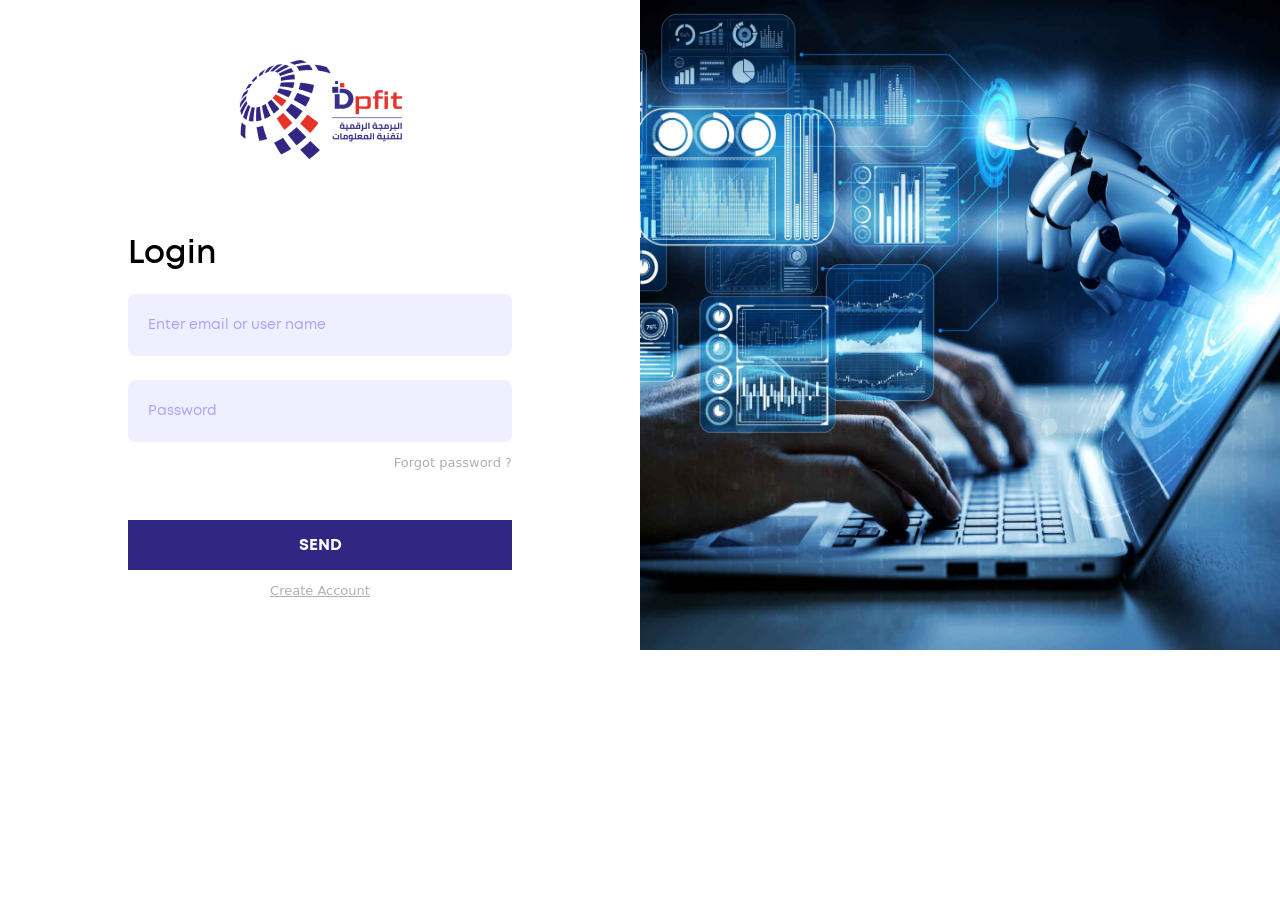
<file: signin.html>
<!DOCTYPE html>
<html lang="en">
    <head>
        <meta charset="utf-8">
        <meta http-equiv="Content-Type" content="text/html; charset=UTF-8">
        <meta http-equiv="X-UA-Compatible" content="IE=edge">
        <meta name="viewport" content="width=device-width, initial-scale=1, shrink-to-fit=no">
        <meta name="author" content="">
        <title>Dpfit | Software Services</title>
        <link rel="icon" type="image/x-icon" href="assets/images/favicon.ico">
        <!----------------------------------- Bootstrap ---------------------------------------->
        <link rel="stylesheet" href="assets/vendor/bootstrap/css/bootstrap.min.css" />
        <!----------------------------------- Bootstrap Select --------------------------------->
        <link rel="stylesheet" href="assets/vendor/bootstrap-select/css/bootstrap-select.min.css" />
        <!----------------------------------- Owl Carousel ------------------------------------->
        <link rel="stylesheet" href="assets/vendor/owlcarousel/css/owl.carousel.min.css">
        <link rel="stylesheet" href="assets/vendor/owlcarousel/css/owl.theme.default.min.css">
        <!----------------------------------- Main --------------------------------------------->
        <link rel="stylesheet" href="assets/css/main.css" />
    </head>
    <body>
        <!-- Preloader -->
        <div class="preloader"></div>

        <!-- Main -->
        <main>
            <div class="authentication signin">
                <div class="left">
                    <div class="auth-area mt-60 mb-5">
                        <div class="logo text-center">
                            <img src="./assets/images/logo/auth-logo.png" />
                        </div>
                        <h2>Login</h2>
                        <form class="auth">
                            <div class="input-group mb-4">
                                <input type="text" class="form-control auth" placeholder="Enter email or user name" aria-label="username">
                            </div>
                            <div class="input-group mb-2">
                                <input type="password" class="form-control auth" placeholder="Password" aria-label="password">
                            </div>
                            <div class="link forgot">
                                <a href="#">Forgot password ?</a>
                            </div>
                            <a class="btn btn-primary blue full mb-2">Send</a>
                        </form>
                        <div class="link text-center create">
                            <a href="#">Create Account</a>
                        </div>
                    </div>
                </div>
                <div class="right">
                    <img src="./assets/images/auth-img.png" class="w-100" />
                </div>
            </div>
        </main>

        <!------------------------------ JQuery ------------------------------------>
        <script type="text/javascript" src="assets/vendor/jquery/js/jquery-3.6.1.min.js"></script>
        <!------------------------------ Bootstrap --------------------------------->
        <script type="text/javascript" src="assets/vendor/bootstrap/js/bootstrap.bundle.min.js"></script>
        <!------------------------------ Lazyload ---------------------------------->
        <script type="text/javascript" src="assets/vendor/lazyload/js//lazyload.min.js"></script>
        <!------------------------------ Bootstrap Select -------------------------->
        <script type="text/javascript" src="assets/vendor/bootstrap-select/js/bootstrap-select.min.js"></script>
        <!------------------------------ Owl Carousel ------------------------------>
        <script type="text/javascript" src="assets/vendor/owlcarousel/js/owl.carousel.min.js"></script>
        <!------------------------------- Main ------------------------------------->
        <script type="text/javascript" src="assets/js/main.js"></script>
    </body>
</html>
</file>
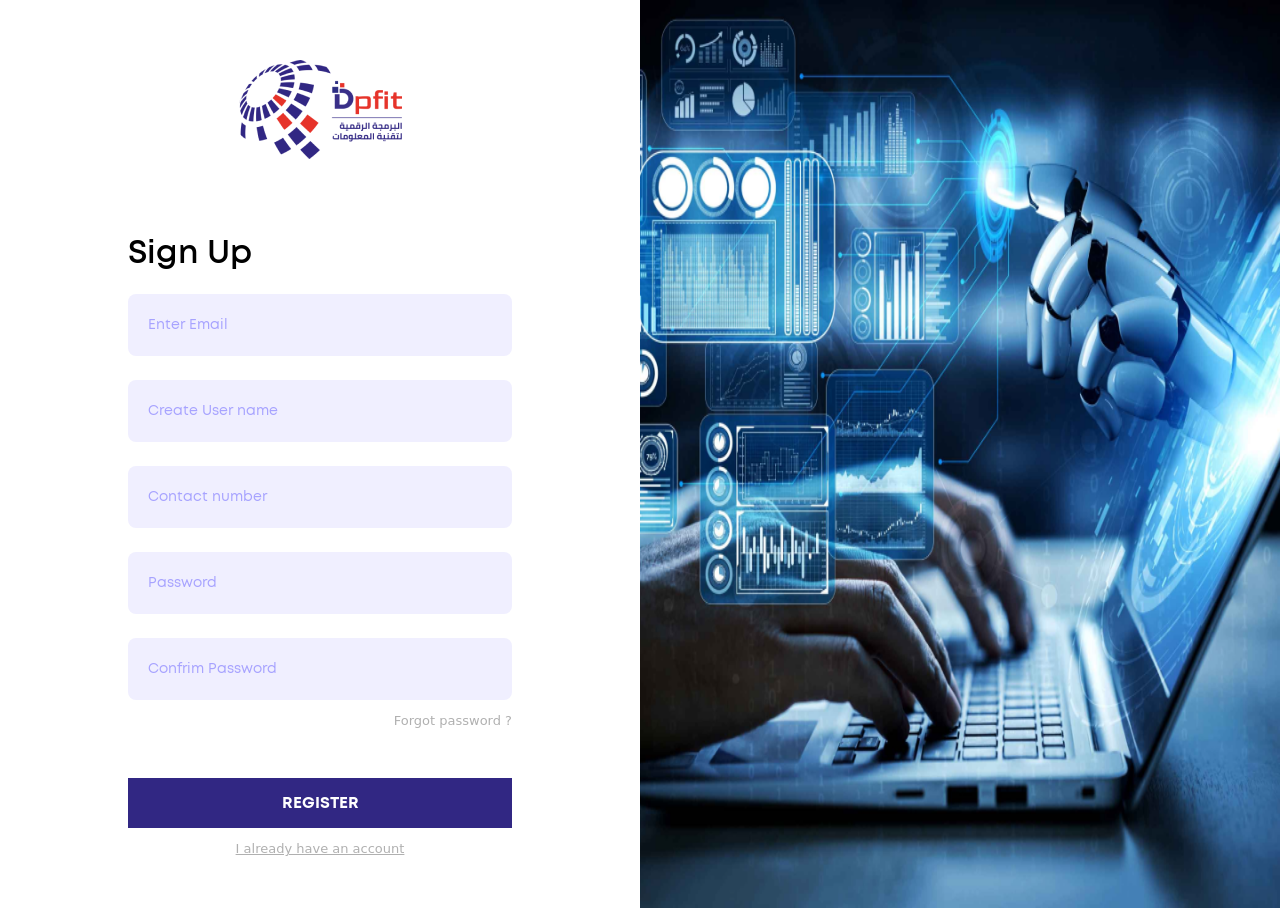
<file: signup.html>
<!DOCTYPE html>
<html lang="en">
    <head>
        <meta charset="utf-8">
        <meta http-equiv="Content-Type" content="text/html; charset=UTF-8">
        <meta http-equiv="X-UA-Compatible" content="IE=edge">
        <meta name="viewport" content="width=device-width, initial-scale=1, shrink-to-fit=no">
        <meta name="author" content="">
        <title>Dpfit | Software Services</title>
        <link rel="icon" type="image/x-icon" href="assets/images/favicon.ico">
        <!----------------------------------- Bootstrap ---------------------------------------->
        <link rel="stylesheet" href="assets/vendor/bootstrap/css/bootstrap.min.css" />
        <!----------------------------------- Bootstrap Select --------------------------------->
        <link rel="stylesheet" href="assets/vendor/bootstrap-select/css/bootstrap-select.min.css" />
        <!----------------------------------- Owl Carousel ------------------------------------->
        <link rel="stylesheet" href="assets/vendor/owlcarousel/css/owl.carousel.min.css">
        <link rel="stylesheet" href="assets/vendor/owlcarousel/css/owl.theme.default.min.css">
        <!----------------------------------- Main --------------------------------------------->
        <link rel="stylesheet" href="assets/css/main.css" />
    </head>
    <body>
        <!-- Preloader -->
        <div class="preloader"></div>

        <!-- Main -->
        <main>
            <div class="authentication signin">
                <div class="left">
                    <div class="auth-area mt-60 mb-5">
                        <div class="logo text-center">
                            <img src="./assets/images/logo/auth-logo.png" />
                        </div>
                        <h2>Sign Up</h2>
                        <form class="auth">
                            <div class="input-group mb-4">
                                <input type="email" class="form-control auth" placeholder="Enter Email" aria-label="email">
                            </div>
                            <div class="input-group mb-4">
                                <input type="text" class="form-control auth" placeholder="Create User name" aria-label="username">
                            </div>
                            <div class="input-group mb-4">
                                <input type="number" class="form-control auth" placeholder="Contact number" aria-label="number">
                            </div>
                            <div class="input-group mb-4">
                                <input type="password" class="form-control auth" placeholder="Password" aria-label="password">
                            </div>
                            <div class="input-group mb-2">
                                <input type="password" class="form-control auth" placeholder="Confrim Password" aria-label="password">
                            </div>
                            <div class="link forgot">
                                <a href="#">Forgot password ?</a>
                            </div>
                            <a class="btn btn-primary blue full mb-2">Register</a>
                        </form>
                        <div class="link text-center create">
                            <a href="#">I already have an account</a>
                        </div>
                    </div>
                </div>
                <div class="right">
                    <img src="./assets/images/auth-img.png" class="w-100" />
                </div>
            </div>
        </main>

        <!------------------------------ JQuery ------------------------------------>
        <script type="text/javascript" src="assets/vendor/jquery/js/jquery-3.6.1.min.js"></script>
        <!------------------------------ Bootstrap --------------------------------->
        <script type="text/javascript" src="assets/vendor/bootstrap/js/bootstrap.bundle.min.js"></script>
        <!------------------------------ Lazyload ---------------------------------->
        <script type="text/javascript" src="assets/vendor/lazyload/js//lazyload.min.js"></script>
        <!------------------------------ Bootstrap Select -------------------------->
        <script type="text/javascript" src="assets/vendor/bootstrap-select/js/bootstrap-select.min.js"></script>
        <!------------------------------ Owl Carousel ------------------------------>
        <script type="text/javascript" src="assets/vendor/owlcarousel/js/owl.carousel.min.js"></script>
        <!------------------------------- Main ------------------------------------->
        <script type="text/javascript" src="assets/js/main.js"></script>
    </body>
</html>
</file>
<file: assets/css/main.css>
@charset "UTF-8";
html {
  font-family: var(--regular-font);
  font-size: 16px;
}

/* Chrome, Safari, Edge, Opera */
input::-webkit-outer-spin-button,
input::-webkit-inner-spin-button {
  -webkit-appearance: none;
  margin: 0;
}

h1, h2, h3, h4, h5, h6, p, a {
  font-family: var(--regular-font);
}

input:hover, input:active, input:focus {
  box-shadow: none !important;
}

a {
  text-decoration: none;
}

@media (min-width: 1400px) {
  .container {
    max-width: 75% !important;
  }
}
.sec-title {
  color: #000000;
  font-size: 1.5rem;
  font-family: var(--mont-semi-bold);
}

.mt-50 {
  margin-top: 3.125rem !important;
}

.mt-60 {
  margin-top: 3.75rem !important;
}

.mb-70 {
  margin-bottom: 4.375rem !important;
}

.title {
  font-family: var(--mont-semi-bold);
  color: #312783;
  font-size: 1.5rem;
}

.about .rectangle {
  position: absolute;
  bottom: 4.5625rem;
  width: 100%;
}

.pricing .rectangle {
  position: absolute;
  bottom: 17.5rem;
  width: 100%;
}

.asterisk {
  color: red;
  font-size: 0.9375rem;
}

:root {
  --avenir: Avenir , sans-serif;
  --archivo: ArchivoBlack-Regular , sans-serif;
  --mont-regular: Mont-Regular , sans-serif;
  --mont-semi-bold: Mont-SemiBold , sans-serif;
  --mont-bold: Mont-Bold , sans-serif;
  --bein-normal: bein-normal , sans-serif;
  --bein-black: bein-black , sans-serif;
}

@font-face {
  font-family: Avenir;
  src: url("../fonts/Avenir.ttc");
  font-display: swap;
  font-weight: normal;
  font-style: normal;
}
@font-face {
  font-family: ArchivoBlack-Regular;
  src: url("../fonts/ArchivoBlack-Regular.ttf");
  font-display: swap;
  font-weight: normal;
  font-style: normal;
}
@font-face {
  font-family: Mont-Regular;
  src: url("../fonts/Mont-Regular.ttf");
  font-display: swap;
  font-weight: normal;
  font-style: normal;
}
@font-face {
  font-family: Mont-SemiBold;
  src: url("../fonts/Mont-SemiBold.ttf");
  font-display: swap;
  font-weight: normal;
  font-style: normal;
}
@font-face {
  font-family: Mont-Bold;
  src: url("../fonts/Mont-Bold.ttf");
  font-display: swap;
  font-weight: normal;
  font-style: normal;
}
@font-face {
  font-family: bein-normal;
  src: url("../fonts/bein-normal}.ttf");
  font-display: swap;
  font-weight: normal;
  font-style: normal;
}
@font-face {
  font-family: bein-black;
  src: url("../fonts/bein-black.ttf");
  font-display: swap;
  font-weight: normal;
  font-style: normal;
}
.lang {
  font-family: var(--lang-font);
}

.primary-text {
  color: var(--color-primary) !important;
}

@font-face {
  font-family: "icomoon";
  src: url("../fonts/icons/icomoon.eot?48wstc");
  src: url("../fonts/icons/icomoon.eot?48wstc#iefix") format("embedded-opentype"), url("../fonts/icons/icomoon.ttf?48wstc") format("truetype"), url("../fonts/icons/icomoon.woff?48wstc") format("woff"), url("../fonts/icons/icomoon.svg?48wstc#icomoon") format("svg");
  font-weight: normal;
  font-style: normal;
  font-display: block;
}
[class^=icon-], [class*=" icon-"] {
  /* use !important to prevent issues with browser extensions that change fonts */
  font-family: "icomoon" !important;
  speak: never;
  font-style: normal;
  font-weight: normal;
  font-variant: normal;
  text-transform: none;
  line-height: 1;
  /* Better Font Rendering =========== */
  -webkit-font-smoothing: antialiased;
  -moz-osx-font-smoothing: grayscale;
}

.icon-mail:before {
  content: "";
}

.icon-calling:before {
  content: "";
}

.icon-mobile:before {
  content: "";
}

.icon-phone:before {
  content: "";
}

.icon-location:before {
  content: "";
}

.icon-twitter:before {
  content: "";
}

.icon-facebook:before {
  content: "";
}

.icon-technical:before {
  content: "";
}

.icon-support:before {
  content: "";
}

.icon-employees:before {
  content: "";
}

.icon-success:before {
  content: "";
}

.icon-coin:before {
  content: "";
}

.icon-rocket:before {
  content: "";
}

.icon-fast:before {
  content: "";
}

.icon-bag:before {
  content: "";
}

.icon-cart:before {
  content: "";
}

.icon-login:before {
  content: "";
}

.icon-sort-arrows:before {
  content: "";
}

.icon-resize:before {
  content: "";
}

.icon-reset:before {
  content: "";
}

.icon-close:before {
  content: "";
}

.icon-menu:before {
  content: "";
}

.icon-left-arrow:before {
  content: "";
}

.icon-file:before {
  content: "";
}

.icon-minus:before {
  content: "";
}

.icon-plus:before {
  content: "";
}

.icon-valid-date:before {
  content: "";
}

.icon-play:before {
  content: "";
}

.icon-search:before {
  content: "";
}

.icon-volume:before {
  content: "";
}

.icon-font-sizing:before {
  content: "";
}

.icon-youtube:before {
  content: "";
}

.icon-right-arrow:before {
  content: "";
}

.icon-lock:before {
  content: "";
}

.icon-check:before {
  content: "";
}

.icon-clock:before {
  content: "";
}

.icon-fax:before {
  content: "";
}

.btn-primary {
  border-radius: 3.125rem;
  font-size: 1rem;
  display: flex;
  align-items: center;
  justify-content: center;
  border: 0;
  text-transform: capitalize;
}
.btn-primary.default {
  background-color: #e6332a;
  color: #ffffff;
  font-family: var(--avenir);
}
.btn-primary.gray {
  background-color: #cfd8dc;
  color: #606b71;
  font-family: var(--mont-regular);
}
.btn-primary.blue {
  background-color: #312783;
  color: #ffffff;
  font-family: var(--mont-bold);
  font-weight: 600;
  text-transform: uppercase;
  border-radius: 0;
}
.btn-primary.pricing-btn {
  height: 2.625rem;
  width: 90%;
  margin: auto;
  margin-bottom: 1.125rem;
}
.btn-primary.pricing-btn.blue {
  background-color: #3c5a9a;
}
.btn-primary.pricing-btn.green {
  background-color: #2da24a;
}
.btn-primary.pricing-btn.yellow {
  background-color: #f3c200;
}
.btn-primary.pricing-btn.orange {
  background-color: #f15a25;
}
.btn-primary.lg {
  width: 16.1875rem;
  height: 2.75rem;
}
.btn-primary.sm {
  width: 7.125rem;
  height: 2.375rem;
}
.btn-primary.full {
  width: 100%;
  height: 3.125rem;
}

.dataTables_filter, .dataTables_length {
  margin-bottom: 1.25rem;
}

.dataTables_info, #projectsTable_paginate {
  margin-top: 1.25rem;
}

.dataTables_filter input {
  margin-left: 0.625rem !important;
}

.dataTables_wrapper .dataTables_paginate .paginate_button.current {
  border-radius: 0.25rem;
  border: 1px solid #7949FF;
  background: #E9E1FF;
  color: #7949FF !important;
}

.dataTables_wrapper .dataTables_paginate {
  margin-top: 1.25rem;
}

.dataTables_wrapper .dataTables_paginate .paginate_button.current, .dataTables_wrapper .dataTables_paginate .paginate_button.current:hover {
  background: #E9E1FF !important;
  color: #7949FF !important;
}

.dataTables_wrapper .dataTables_paginate .paginate_button {
  border: 1px solid #BEBEBE;
  background: #ffffff;
  border-radius: 0.25rem;
  margin: 0 0.5rem;
  color: #000000;
  font-weight: 600;
}

.dataTables_wrapper .dataTables_paginate .paginate_button:hover {
  border-radius: 0.25rem;
  border: 1px solid #7949FF;
  background: #E9E1FF;
  color: #7949FF !important;
  font-weight: 600;
}

.paginate_button.next, .paginate_button.previous {
  border: 0 !important;
}

#projectsTable {
  border-radius: 10px 10px 0px 0px;
  border: 1px solid #C8C8C8;
  border-top: 0;
}
#projectsTable thead {
  border-radius: 10px 10px 0px 0px;
  background: transparent;
  font-size: 1.125rem;
}
#projectsTable thead tr th {
  font-family: var(--bein-normal);
  color: #525252;
  background-color: #d9d9d9;
  border-radius: 10px 10px 0 0;
  padding: 1.5625rem !important;
  text-align: center;
}
#projectsTable thead tr th:nth-child(2) {
  border-radius: 0;
}
#projectsTable thead tr th:first-child {
  border-top-right-radius: 0;
}
#projectsTable thead tr th:last-child {
  border-top-left-radius: 0;
}
#projectsTable tbody tr td {
  background-color: #fff;
  box-shadow: none !important;
  text-align: center;
  height: 5rem;
  color: #312783;
  font-family: var(--bein-normal);
  font-size: 1rem;
}
#projectsTable tbody tr td.sorting_1 {
  color: #000000;
  font-weight: 600;
}
#projectsTable tbody tr td:nth-child(2) {
  border-right: 1px solid #d9d9d9;
  border-left: 1px solid #d9d9d9;
}

#cartTable {
  font-family: var(--mont-regular);
}
#cartTable thead tr th {
  color: #151C28;
  font-size: to0rem(12px);
  font-family: var(--mont-regular);
}
#cartTable tbody tr {
  height: 6.75rem;
}
#cartTable tbody tr td {
  box-shadow: none !important;
}
#cartTable tbody tr td.details .order-id {
  color: #585562;
  font-size: 0.6875rem;
  font-family: var(--mont-regular);
  margin-bottom: 0.5rem;
}
#cartTable tbody tr td.details .icon {
  background-color: #312783;
  padding: 0.5rem;
  color: #ffffff;
  display: flex;
  align-items: center;
  border-radius: 0.625rem;
  margin-right: 0.75rem;
}
#cartTable tbody tr td.details .icon:before {
  font-size: 1.875rem;
}
#cartTable tbody tr td.details .order-name {
  color: #30267f;
  font-family: var(--mont-bold);
  font-size: 0.75rem;
  width: 60%;
  margin-bottom: 0.3125rem;
}
#cartTable tbody tr td.details .order-currency {
  color: #151C28;
  font-family: var(--mont-regular);
  font-size: 0.75rem;
  margin-bottom: 0;
}
#cartTable tbody tr td.default {
  color: #585562;
  font-size: 0.75rem;
  margin-bottom: 0;
}
#cartTable tbody tr td .status {
  text-align: center;
  font-size: 0.75rem;
  padding: 0.75rem 1rem;
  border-radius: 1.25rem;
}
#cartTable tbody tr td .status.pending {
  color: #FB7E15;
  background-color: #FFF5EB;
}
#cartTable tbody tr td .status.completed {
  color: #0DA06A;
  background-color: #78f3c6;
}
#cartTable tbody tr td .status.cancelled {
  color: #F34A7C;
  background-color: #f5c6d4;
}

.input-group {
  position: relative;
}
.input-group input {
  border: 1px solid #E0E0E0;
  height: 3.125rem;
  padding: 0.75rem 1.25rem;
  font-size: 0.875rem;
  font-family: var(--mont-regular);
  color: #828282;
  border-radius: 0;
}
.input-group input.auth {
  border-radius: 0.5rem;
  background: #F0EFFF;
  border: 0;
  font-size: 0.875rem;
  height: 3.875rem;
}
.input-group input.auth::-moz-placeholder {
  color: #A7A3FF;
}
.input-group input.auth:-ms-input-placeholder {
  color: #A7A3FF;
}
.input-group input.auth::placeholder {
  color: #A7A3FF;
}

/* Header */
header {
  position: fixed;
  width: 100%;
  height: 9.6875rem;
  background: linear-gradient(180deg, rgba(55, 50, 93, 0.55) 0%, rgba(48, 45, 76, 0.41) 55.44%, rgba(31, 31, 31, 0) 100%);
  z-index: 3;
  display: none;
}
header .navbar-collapse {
  margin: auto;
  max-width: -webkit-max-content;
  max-width: -moz-max-content;
  max-width: max-content;
}
header .navbar .nav-link {
  color: #ffffff !important;
  font-family: var(--avenir);
  font-size: 1rem;
  display: flex;
  align-items: center;
  letter-spacing: 0.01875rem;
  margin-right: 1.5rem;
}
header .navbar .nav-link .icon-login {
  margin-left: 0.3125rem;
  font-size: 1.25rem;
}
header .navbar-right {
  display: flex;
  align-items: center;
}
header .navbar-right a span {
  margin-right: 1.5rem;
  color: #fff;
  font-size: 1.375rem;
}

footer {
  padding: 1.5rem;
  background-color: #263238;
}
footer .content-wrapper {
  display: flex;
}
footer .content-wrapper .left {
  width: 19%;
}
footer .content-wrapper .right {
  width: 81%;
}
footer .content-wrapper .right h5 {
  color: #607d8b;
  font-family: var(--avenir);
  font-size: 1rem;
  margin-bottom: 1.4375rem;
  text-transform: capitalize;
}
footer .content-wrapper .right .nav-item a {
  color: #ffffff;
  font-size: 0.875rem;
  font-family: var(--bein-normal);
  margin-bottom: 1.875rem;
  display: flex;
  align-items: center;
}
footer .content-wrapper .right .nav-item a .icon {
  margin-right: 0.5rem;
}
footer .content-wrapper .right .nav-item a .icon::before {
  font-size: 1.25rem;
  color: #607d8b;
}
footer .content-wrapper .right .nav-item:last-child a {
  margin-bottom: 0;
}
footer .content-wrapper .right hr {
  border-color: #d9d9d9;
  width: 80%;
  margin: 2rem auto;
}
footer .content-wrapper .right .copyright p {
  color: #ffffff;
  font-size: 1rem;
  font-family: var(--mont-regular);
}

/*-- scroll design --*/
/*-- Chrome && Edge && Safari --*/
/* Banner Section */
.banner {
  background-image: url("../images/banners/home-banner.png");
  background-size: cover;
  height: 33.25rem;
  width: 100%;
  display: flex;
  align-items: center;
  position: relative;
  overflow-y: hidden;
}
.banner-content {
  margin-top: 3.75rem;
  position: relative;
  z-index: 3;
}
.banner-content h1 {
  text-transform: uppercase;
  margin-bottom: 2.5rem;
  color: #ffffff;
  font-weight: 600;
  font-size: 3.4375rem;
  width: 60%;
  font-family: var(--archivo);
}
.banner-content p {
  font-family: var(--mont-regular);
  font-size: 1.3125rem;
  color: #ffffff;
  margin-bottom: 3.75rem;
}
.banner.details-page h1 {
  margin-bottom: 1.0625rem;
}
.banner.details-page .logo {
  position: absolute;
  right: 0;
  bottom: -13.75rem;
  z-index: 1;
}
.banner.about-page {
  background-image: url("../images/banners/about-banner.png");
}
.banner.about-page .overlay {
  opacity: 0.8;
  background: #312783;
  position: absolute;
  top: 0;
  width: 100%;
  height: 33.25rem;
  z-index: 2;
}
.banner.services-page {
  background-image: url("../images/banners/services-banner.png");
}
.banner.services-page .overlay {
  opacity: 0.8;
  background: #312783;
  position: absolute;
  top: 0;
  width: 100%;
  height: 33.25rem;
  z-index: 2;
}
.banner.products-page {
  background-image: url("../images/banners/products-banner.png");
}
.banner.products-page .overlay {
  opacity: 0.5;
  background: #120e2f;
  position: absolute;
  top: 0;
  width: 100%;
  height: 33.25rem;
  z-index: 2;
}
.banner.projects-page {
  background-image: url("../images/banners/projects-banner.png");
}
.banner.projects-page .overlay {
  opacity: 0.6;
  background: #191340;
  position: absolute;
  top: 0;
  width: 100%;
  height: 33.25rem;
  z-index: 2;
}
.banner.contact-page {
  background-image: url("../images/banners/contact-banner.png");
}
.banner.contact-page .overlay {
  opacity: 0.6;
  background: #191340;
  position: absolute;
  top: 0;
  width: 100%;
  height: 33.25rem;
  z-index: 2;
}
.banner.cart-page {
  background-image: url("../images/banners/cart-banner.png");
  height: 17.25rem;
}
.banner.cart-page h1 {
  margin-bottom: 0;
  text-transform: capitalize;
}
.banner.cart-page .overlay {
  opacity: 0.6;
  background: #191340;
  position: absolute;
  top: 0;
  width: 100%;
  height: 17.25rem;
  z-index: 2;
}

/* About Section */
.about {
  position: relative;
}
.about p {
  font-size: 1.375rem;
  text-align: center;
  font-weight: 600;
  font-family: var(--mont-regular);
  color: #5e5e5e;
  width: 60%;
  margin: 3rem auto;
}
.about .mockup {
  position: relative;
  z-index: 2;
}

/* Services Section */
.services {
  position: relative;
  background-color: #f1f1f1;
  padding: 2.375rem 0;
  max-height: 43.75rem;
}
.services-header {
  position: relative;
  z-index: 2;
  display: flex;
  justify-content: space-between;
  align-items: center;
}
.services-header h3 {
  text-transform: capitalize;
  color: #30267f;
  font-size: 2rem;
  font-family: var(--mont-regular);
  font-weight: 600;
}
.services .cards {
  margin-top: 2.5rem;
  position: relative;
  z-index: 2;
}
.services .cards .card {
  padding: 1.375rem;
  border: 0;
  border-radius: 0;
  border-bottom: 5px solid #30267f;
  box-shadow: 0px 4px 4px 0px rgba(0, 0, 0, 0.25);
  margin-bottom: 1.875rem;
}
.services .cards .card-body-top {
  margin-bottom: 1.5rem;
  display: flex;
  align-items: center;
}
.services .cards .card-body-top .card-title {
  margin-bottom: 0;
  margin-left: 1.375rem;
  font-size: 1rem;
  font-family: var(--mont-bold);
  color: #30267f;
}
.services .cards .card-body-top .icon {
  background-color: #30267f;
  color: #ffffff;
  padding: 0.5rem;
  font-size: 1.875rem;
  border-radius: 0.3125rem;
}
.services .cards .card-body .card-text {
  color: #000000;
  font-size: 1rem;
  font-family: var(--mont-semi-bold);
}
.services .rectangle {
  position: absolute;
  top: 0;
  right: 0;
}

/* Partners Section */
.partners {
  transform: translateY(6.25rem);
}
.partners .owl-carousel {
  padding: 3.125rem 0;
}
.partners .owl-carousel .item {
  display: flex;
  align-items: center;
}
.partners .owl-carousel .item img {
  width: auto;
  margin: auto;
}
.partners .owl-carousel .owl-nav span {
  color: #e6332a;
  font-size: 2.1875rem;
}
.partners .owl-carousel .owl-nav .owl-prev {
  position: absolute;
  top: 3.75rem;
  left: 0;
}
.partners .owl-carousel .owl-nav .owl-prev:hover {
  background: transparent;
}
.partners .owl-carousel .owl-nav .owl-next {
  position: absolute;
  top: 3.75rem;
  right: 0;
}
.partners .owl-carousel .owl-nav .owl-next:hover {
  background: transparent;
}

/* Reminder Section */
.reminder {
  transform: translateY(6.25rem);
  background-image: url("../images/rectangle-reminder.png");
  background-size: cover;
  height: 22.6875rem;
  width: 100%;
  display: flex;
  align-items: center;
}
.reminder .content {
  position: relative;
  z-index: 2;
}
.reminder .content p {
  color: #ffffff;
  font-size: 1rem;
  font-family: var(--mont-regular);
  width: 65%;
  margin-bottom: 1.25rem;
}
.reminder .overlay {
  position: absolute;
  top: 0;
  background-color: #30267f;
  width: 100%;
  height: 22.6875rem;
  opacity: 0.8;
}

/* Pricing Section */
.pricing {
  transform: translateY(6.25rem);
  padding: 1rem 0;
}
.pricing .card {
  border: 0;
  border-radius: 0.9375rem;
  background: #ffffff;
  box-shadow: 0px 4px 4px 0px rgba(0, 0, 0, 0.1);
}
.pricing .card-header {
  border: 0;
  margin-bottom: 1.25rem;
}
.pricing .card-header span {
  color: #ffffff;
  font-size: 2.5rem;
}
.pricing .card-header h4 {
  color: #ffffff;
  font-size: 1.5rem;
  font-family: var(--bein-black);
  margin-top: 0.3125rem;
}
.pricing .card-header p {
  font-size: 1.5rem;
  margin-bottom: 0.3125rem;
  font-family: var(--bein-black);
}
.pricing .card-header p:last-child {
  font-family: var(--bein-normal);
  font-size: 1rem;
  color: #ffffff;
}
.pricing .card-body {
  padding: 0;
}
.pricing .card-body ul {
  padding: 0;
}
.pricing .card-body ul li {
  padding: 0.5rem;
}
.pricing .card-body ul li:nth-child(2n) {
  background-color: #ffffff;
}
.pricing .card-body ul li:nth-child(2n+1) {
  background-color: #eee;
}
.pricing .card-body ul li p {
  margin-bottom: 0;
  font-family: var(--bein-normal);
  font-size: 0.8125rem;
}
.pricing .card-body ul li p:last-child {
  font-family: var(--mont-regular);
}
.pricing .card.work .card-header {
  background-color: #3c5a9a;
}
.pricing .card.fast .card-header {
  background-color: #2da24a;
}
.pricing .card.go .card-header {
  background-color: #f3c200;
}
.pricing .card.save .card-header {
  background-color: #f15a25;
}
.pricing.products-page {
  transform: translateY(0px);
}
.pricing .row {
  position: relative;
  z-index: 3;
}

/* Statisitcs Section */
.statistics {
  background-color: #312783;
  padding: 8.125rem 0 7.1875rem 0;
}
.statistics .top {
  display: flex;
  align-items: center;
  justify-content: center;
}
.statistics .top p {
  color: #ffffff;
  font-size: 2rem;
  font-family: var(--mont-bold);
  margin-right: 0.75rem;
  margin-bottom: 0;
}
.statistics .top span {
  color: #312783;
  background-color: #ffffff;
  padding: 0.75rem;
  font-size: 2.8125rem;
  border-radius: 1.25rem;
}
.statistics .bottom {
  display: flex;
  justify-content: center;
}
.statistics .bottom p {
  color: #ffffff;
  font-family: var(--mont-semi-bold);
  font-size: 0.9375rem;
  margin-top: 1.5rem;
  text-transform: capitalize;
}

/* Overview Section */
.overview {
  padding: 4rem 0;
}
.overview h2 {
  font-size: 1.375rem;
  font-family: var(--mont-bold);
  color: #5e5e5e;
  margin-bottom: 1.625rem;
}
.overview p {
  color: #000000;
  font-size: 1rem;
  font-family: var(--mont-regular);
}
.overview .overview-img {
  width: 70%;
}
.overview .overlay {
  opacity: 0.7;
  background: #372F92;
  position: absolute;
  top: 0;
  width: 70%;
  height: 100%;
  left: 15%;
}
.overview .model {
  margin-top: 1.875rem;
}
.overview .model .card {
  padding: 2.25rem;
  border: 0;
  border-radius: 1.5625rem;
  box-shadow: 0px 4px 4px 0px rgba(0, 0, 0, 0.25);
}
.overview .model .card-body img {
  margin-bottom: 0.5rem;
}
.overview .model .card-body h2 {
  font-size: 1.25rem;
  font-family: var(--mont-bold);
  color: #5e5e5e;
  margin-bottom: 1.875rem;
}
.overview .model .card-body p {
  color: #000000;
  font-size: 1rem;
  font-family: var(--mont-regular);
}

/* Services Section */
.explore {
  transform: translateY(6.25rem);
  margin-bottom: 12.5rem;
  background-image: url("../images/explore.png");
  background-size: cover;
  height: 14.375rem;
  display: flex;
  align-items: center;
}
.explore h2 {
  color: #312783;
  font-size: 2rem;
  font-family: var(--mont-bold);
  margin-bottom: 1.75rem;
  width: 53%;
}

.contact h2 {
  color: #000000;
  font-family: var(--bein-black);
  margin-bottom: 1.875rem;
  font-size: 3.375rem;
}
.contact .instruction {
  color: #000000;
  font-family: var(--bein-normal);
  margin-bottom: 2.5rem;
  line-height: 1.5rem;
}
.contact .contact-info {
  display: flex;
  justify-content: flex-end;
  margin-top: 3.4375rem;
  margin-bottom: 1.5625rem;
}
.contact .contact-info .item {
  display: flex;
  align-items: center;
}
.contact .contact-info .item span {
  margin-right: 0.9375rem;
  font-size: 1.4375rem;
}
.contact .contact-info .item:not(:last-child) {
  margin-right: 3.3125rem;
}
.contact .contact-info .item:last-child {
  margin-right: 1.4375rem;
}
.contact .contact-info .title {
  font-size: 0.8125rem;
  font-family: var(--mont-bold);
  color: #000000;
}
.contact .contact-info .text {
  font-size: 0.8125rem;
  font-family: var(--mont-regular);
  color: #000000;
}

.authentication {
  display: flex;
}
.authentication .left {
  width: 50%;
}
.authentication .left .auth-area {
  width: 60%;
  margin: auto;
}
.authentication .left .auth-area h2 {
  text-align: left;
  color: #000000;
  font-family: var(--mont-semi-bold);
  font-size: 2rem;
  margin-top: 4.6875rem;
  margin-bottom: 1.375rem;
}
.authentication .left .auth-area .link a {
  font-size: 0.8125rem;
  color: #B0B0B0;
}
.authentication .left .auth-area .link.forgot {
  text-align: right;
  margin-bottom: 2.875rem;
}
.authentication .left .auth-area .link.forgot a:hover {
  text-decoration: underline;
}
.authentication .left .auth-area .link.create a {
  text-decoration: underline;
}
.authentication .right {
  width: 50%;
}
.authentication .right img {
  height: 100%;
}/*# sourceMappingURL=main.css.map */
</file>
